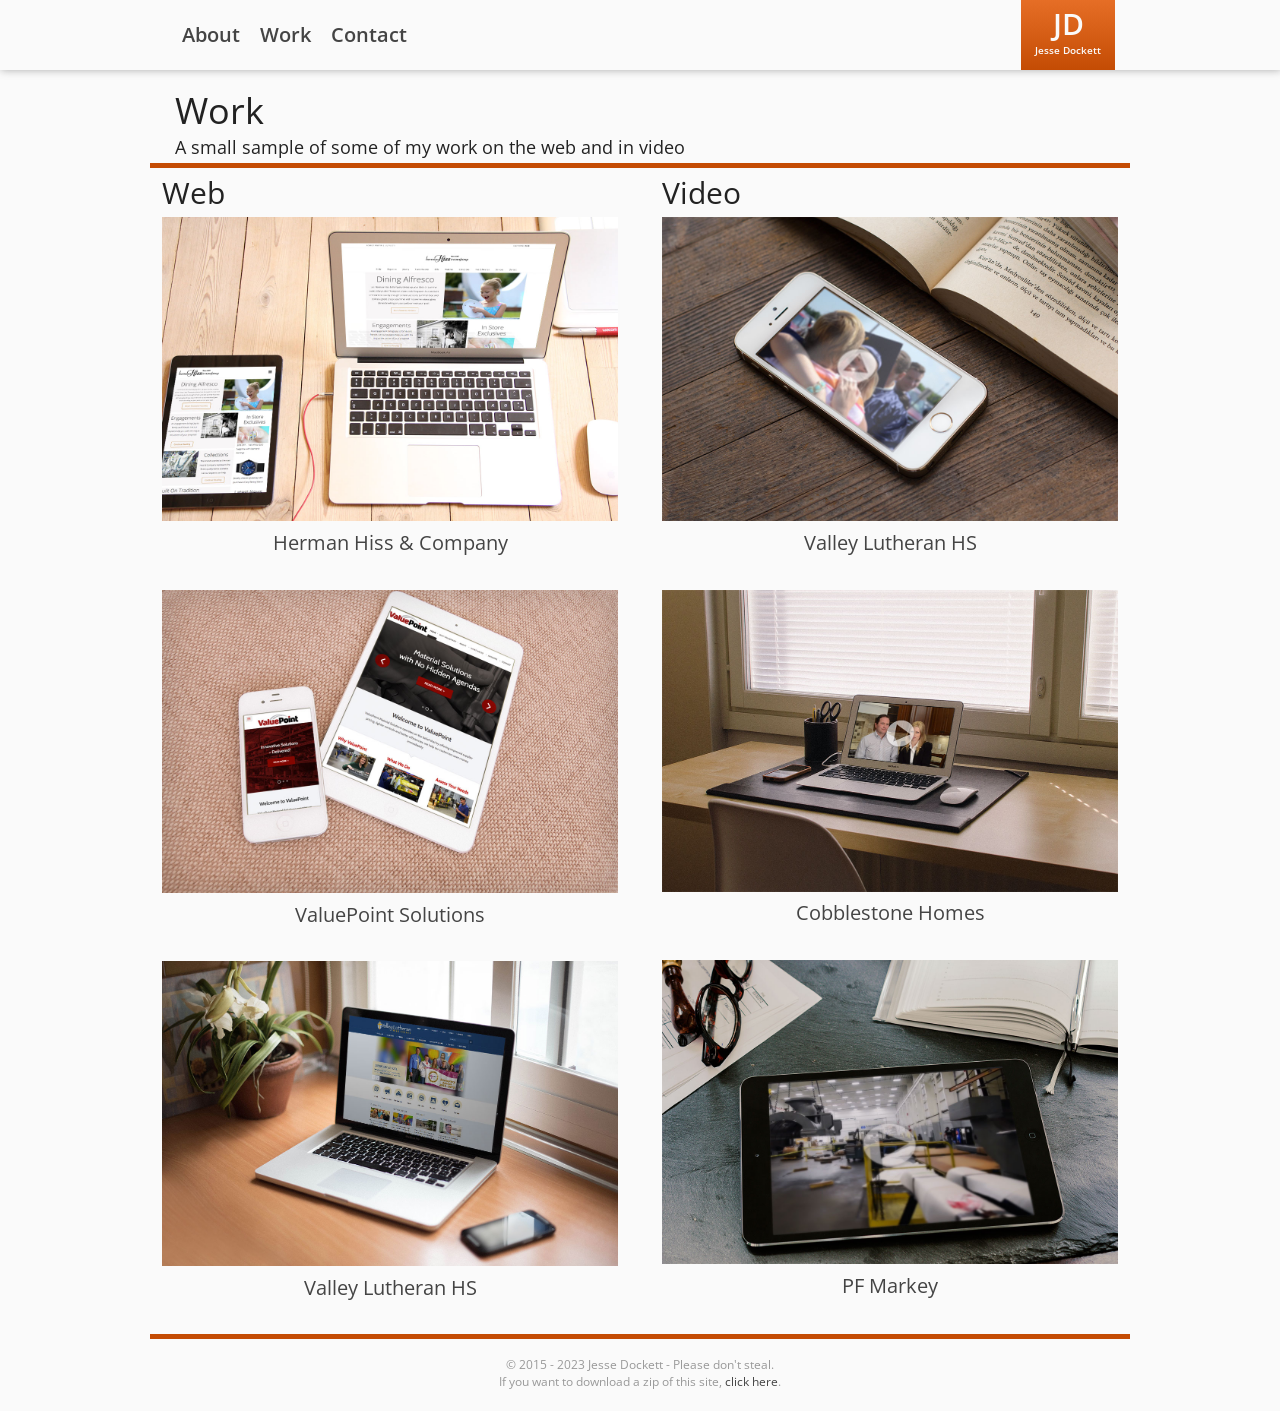
<file: work/index.html>
<!doctype html>
<html>
	<head>
		<!--<script src="../js/menu.js" type="text/javascript"></script>-->
		<meta name="viewport" content="width=device-width, initial-scale=1, user-scalable=no">
		<meta charset="UTF-8">
		<link href='http://fonts.googleapis.com/css?family=Open+Sans:400,600' rel='stylesheet' type='text/css'>
		<link rel="stylesheet" href="//maxcdn.bootstrapcdn.com/font-awesome/4.3.0/css/font-awesome.min.css">
		<link href='../css/style.min.css' rel='stylesheet' type='text/css'>
		<title>Web design and development in Bay City, MI. Web Designer and developer | Jesse Dockett</title>
	</head>
	<body>
		<div id="menu">
            <div id="menu-container">
                <a href="/">
                    <span id="logo">
                        <span>JD</span><br/>Jesse Dockett
                    </span>
                </a>
                <div class="menu-item first">
                    <a href="/"><span>A<br/></span>About</a>
                </div>
                <div class="menu-item">
                    <a href="/work"><span>W<br/></span>Work</a>
                </div>
                <div class="menu-item">
                    <a href="/contactS"><span>C<br/></span>Contact</a>
                </div>
            </div>
        </div>
		<div id="content">
			<div id="content-container">
				<div class="twelve-columns bottom-border">
					<h1>Work</h1>
					<h2>A small sample of some of my work on the web and in video</h2>
				</div>
				<div class="six-columns work">
					<h2 class="small-margin-top">Web</h2>
					<p>
						<a href="http://hermanhiss.net" target="_blank">
							<img src="../uploads/work/herman-hiss-website/laptop-tablet.jpg" alt="Herman Hiss Website">
							<span class="thumb-hover">
								<span class="text">
									View Project
								</span>
							</span>
						</a>
						<a href="http://hermanhiss.net" target="_blank">
							<span>Herman Hiss &amp; Company</span>
						</a>
					</p>
					<p>
						<a href="http://valuepointsolutions.com" target="_blank">
							<img src="../uploads/work/valuepoint-web/tablet-phone.jpg" alt="ValuePoint Website">
							<span class="thumb-hover">
								<span class="text">
									View Project
								</span>
							</span>
						</a>
						<a href="http://valuepointsolutions.com" target="_blank">
							<span>ValuePoint Solutions</span>
						</a>
					</p>
					<p>
						<a href="http://vlhs.com/" target="_blank">
							<img src="../uploads/work/valley-lutheran-web/laptop-phone.jpg" alt="Valley Lutheran Website">
							<span class="thumb-hover">
								<span class="text">
									View Project
								</span>
							</span>
						</a>
						<a href="http://vlhs.com/" target="_blank">
							<span>Valley Lutheran HS</span>
						</a>
					</p>
				</div>
				<div class="six-columns work">
					<h2 class="small-margin-top">Video</h2>
					<p>
						<a href="https://vimeo.com/111754541" target="_blank">
							<img src="../uploads/work/valley-lutheran-video/phone.jpg" alt="Valley Lutheran Video">
							<span class="thumb-hover">
								<span class="text">
									Watch Video
								</span>
							</span>
						</a>
						<a href="video/valley-lutheran" target="_blank">
							<span>Valley Lutheran HS</span>
						</a>
					</p>
					<p>
						<a href="https://vimeo.com/133929940" target="_blank">
							<img src="../uploads/work/cobblestone-homes-video/laptop.jpg" alt="Cobblestone Homes Video">
							<span class="thumb-hover">
								<span class="text">
									Watch Video
								</span>
							</span>
						</a>
						<a href="video/cobblestone-homes" target="_blank">
							<span>Cobblestone Homes</span>
						</a>
					</p>
					<p>
						<a href="https://vimeo.com/111754748" target="_blank">
							<img src="../uploads/work/pf-markey-video/tablet.jpg" alt="PF Markey Video">
							<span class="thumb-hover">
								<span class="text">
									Watch Video
								</span>
							</span>
						</a>
						<a href="video/pf-markey" target="_blank">
							<span>PF Markey</span>
						</a>
					</p>
				</div>
				<div class="twelve-columns centered small-text top-border">
					<br/>&copy; 2015 - 2023 Jesse Dockett - Please don't steal.<br/>
					If you want to download a zip of this site, <a href="/archive/jdockettcom-20181122.zip">click here</a>.
				</div>	
			</div>
		</div>
	</body>
</html>
</file>
<file: css/style.min.css>
body{margin:0;background:#fafafa;font-family:"Open Sans",helvetica,arial,sans-serif;font-size:16px;color:#222}body.home{background:#c44c04}body #menu{box-shadow:1px 0px 8px #444}body div,body ul{display:inline-block;margin:0}body p{line-height:1.8em;margin:4px 0 16px;font-size:1em;padding:0 2.5%}body li{font-size:1em}body a{color:#444;text-decoration:none}body a:hover{color:#c44c04}body img{max-width:100%}body h1,body h2,body h3,body h4,body h5,body h6{font-weight:normal;margin-bottom:4px;padding:0 2.5%}body h1{font-size:36px}body h2{font-size:30px}body h3{font-size:24px}body h4{font-size:18px}body .eight-columns{width:64.666%;padding:0;margin:0 1%;display:block;float:left}@media all and (max-width: 767px){body .eight-columns{width:100%;padding:0 0 0 0;margin:0 0 0 0}}body .six-columns{width:48%;padding:0;margin:0 1%;display:block;float:left}@media all and (max-width: 767px){body .six-columns{width:100%;padding:0 0 0 0;margin:0 0 0 0}}body .four-columns{width:31.333%;padding:0;margin:0 1%;display:block;float:left}@media all and (max-width: 767px){body .four-columns{width:100%;padding:0 0 0 0;margin:0 0 0 0}}body .bottom-border{border-bottom:5px solid #c44c04;margin-bottom:16px}body .top-border{border-top:5px solid #c44c04;padding-top:16px;margin-top:16px}body .bottom-border-mobile-only{border-bottom:0px solid transparent;margin-bottom:inherit}@media all and (max-width: 767px){body .bottom-border-mobile-only{border-bottom:5px solid #c44c04;margin-bottom:16px}}body .centered{text-align:center}body .right{text-align:right}body .dropcap{float:left;color:#c44c04;font-size:5.4em;line-height:1em;font-weight:600;margin-top:-3px;padding-right:0.15em;}body .green{margin:auto 0 15px 10px;padding:10px;color:green;background-color:#e7ffe7;border:1px solid green;border-radius:5px;width:calc(100% - 40px)}body .green h3,body .green p{margin:0px}body .red{margin:auto 0 15px 10px;padding:10px;color:#be0000;background-color:#ffe7e7;border:1px solid #be0000;border-radius:5px;width:calc(100% - 40px)}body .red h3,body .red p{margin:0px}body .large-padding-top{padding-top:16px}body .large-padding-right{padding-right:16px}body .large-padding-bottom{padding-bottom:16px}body .large-padding-left{padding-left:16px}body .no-margin-top{margin-top:0}body .small-margin-top{margin-top:4px}body .no-margin-bottom{margin-bottom:0px}body .small-margin-bottom{margin-bottom:4px}body .medium-margin-bottom{margin-bottom:8px}body .large-margin-bottom{margin-bottom:16px}body .extra-large-margin-bottom{margin-bottom:32px}body .small-text{font-size:12px;color:#999}body .bold{font-weight:bold}body .huge-text{margin-bottom:48px}body ul.dashes{list-style-type:none;padding-left:28px;color:#c44c04}body ul.dashes li:before{content:'- ';font-weight:600;font-size:1.5em;line-height:.5em}body .social-icons{width:31.333%;padding:0;margin:0 1%;display:block;float:left}body a.btn,body input.submit{width:100%;max-width:325px;min-width:225px;padding:10px 0px;position:relative;top:8px;margin-bottom:5px;background:#c44c04;background:-moz-linear-gradient(top, #e66e26 0%, #c44c04 100%);background:-webkit-gradient(linear, left top, left bottom, color-stop(0%, #e66e26), color-stop(100%, #c44c04));background:-webkit-linear-gradient(top, #e66e26 0%, #c44c04 100%);background:-o-linear-gradient(top, #e66e26 0%, #c44c04 100%);background:-ms-linear-gradient(top, #e66e26 0%, #c44c04 100%);background:linear-gradient(to bottom, #e66e26 0%, #c44c04 100%);font-size:18px;color:#fafafa;border:1px solid #e66e26;border-radius:5px;box-shadow:0 5px 0 0 #e66e26;transition:top .15s linear, box-shadow .15s linear, margin-bottom .15s linear;outline:0;display:block;text-align:center;margin:auto}body a.btn:hover,body input.submit:hover{top:10px;box-shadow:0 3px 0 0 #e66e26;margin-bottom:5px}body a.btn:active,body input.submit:active{top:13px;box-shadow:0 0 0 0 #e66e26;margin-bottom:5px}@media all and (max-width: 767px){body a.btn,body input.submit{margin:auto;display:block;float:none;text-align:center}}body a.btn a{color:#fafafa}body #menu{height:70px;width:100%;background-color:#fafafa;display:block;position:fixed;box-shadow:1px 0px 8px #aaa;z-index:999;font-weight:600}body #menu #menu-container{display:block;width:98%;max-width:1000px;margin:0px auto}body #menu #menu-container .menu-item{text-align:center;font-size:10px;float:left}@media all and (min-width: 768px){body #menu #menu-container .menu-item{font-size:20px;line-height:70px;padding-top:0px;padding-bottom:0px}body #menu #menu-container .menu-item.first{margin-left:26px}body #menu #menu-container .menu-item a span{display:none}}body #menu #menu-container .menu-item a{padding:0 10px;display:block}@media all and (max-width: 767px){body #menu #menu-container .menu-item a{height:63px;padding-top:7px}}body #menu #menu-container .menu-item a:hover{color:#fafafa;background:#c44c04;background-color:-moz-linear-gradient(top, #e66e26 0%, #c44c04 100%);background:-webkit-gradient(linear, left top, left bottom, color-stop(0%, #e66e26), color-stop(100%, #c44c04));background:-webkit-linear-gradient(top, #e66e26 0%, #c44c04 100%);background:-o-linear-gradient(top, #e66e26 0%, #c44c04 100%);background:-ms-linear-gradient(top, #e66e26 0%, #c44c04 100%);background:linear-gradient(to bottom, #e66e26 0%, #c44c04 100%)}body #menu #menu-container .menu-item a span{font-size:3em;line-height:1.2em}body #menu #menu-container .menu-item.first a{margin-left:6px}body #menu #logo{margin-right:25px;float:right;vertical-align:top;color:#444;font-size:10px;line-height:1.9em;text-align:center;padding:14px 14px 	10px;color:#fafafa;background:#c44c04;background-color:-moz-linear-gradient(top, #e66e26 0%, #c44c04 100%);background:-webkit-gradient(linear, left top, left bottom, color-stop(0%, #e66e26), color-stop(100%, #c44c04));background:-webkit-linear-gradient(top, #e66e26 0%, #c44c04 100%);background:-o-linear-gradient(top, #e66e26 0%, #c44c04 100%);background:-ms-linear-gradient(top, #e66e26 0%, #c44c04 100%);background:linear-gradient(to bottom, #e66e26 0%, #c44c04 100%)}@media all and (max-width: 767px){body #menu #logo{margin-right:6px}}body #menu #logo span{font-size:3em}body #menu .menu_name{vertical-align:top;height:70px;line-height:70px;font-size:36px;text-transform:uppercase;color:#444}body #content{width:100%;min-height:calc(100vh - 70px);overflow:hidden;position:relative;top:70px;margin:0;padding:0}body #content p a{font-weight:bold;text-decoration:underline;transition:text-decoration .25s ease;-webkit-transition:all .25s ease}body #content p a:hover{text-decoration:none}body #content .home-image .home-intro h1 span{font-size:4em;font-weight:600}body #content #content-container{display:block;margin:auto;width:95%;max-width:1000px;padding:0 2.5% 20px}body #content #content-container .twelve-columns{width:98%;padding:0;margin:0 1%}body #content #content-container .twelve-columns h1{margin-top:16px;margin-bottom:0px;font-weight:normal;font-size:36px}body #content #content-container .twelve-columns h2{margin-top:0px;margin-bottom:4px;font-weight:normal;font-size:18px}@media all and (max-width: 767px){body #content #content-container .twelve-columns{width:100%;padding:0 0 0 0;margin:0 0 0 0}}body #content #content-container .twelve-columns .huge-text h1{font-size:10em;color:#c44c04;font-weight:bold;letter-spacing:-10px;margin:0 0 12px 0;line-height:.9em}body #content #content-container .twelve-columns .huge-text h2{margin:48px 0 0 0;font-size:3em;text-transform:uppercase;line-height:.9em}body #content .home-image{width:100%;height:calc(100vh - 70px);background-image:url("../uploads/background.jpg");background-size:cover;background-position:center center}@media all and (max-width: 767px) and (orientation: landscape){body #content .home-image{height:100vh}}body #content .home-image .home-intro{width:100%;height:calc(100vh - 70px);color:#fafafa;text-align:center}body #content .home-image .home-intro h1{top:25%;position:absolute;width:calc(100% - 30px);margin:0 15px;font-size:36px;font-weight:normal;line-height:1.4em}@media all and (max-width: 767px) and (orientation: landscape){body #content .home-image .home-intro h1{top:18px;font-size:24px}}@media all and (max-width: 600px){body #content .home-image .home-intro h1{font-size:24px}}body #content .work p{margin-bottom:32px}body #content .work a{display:block;position:relative;text-decoration:none;font-weight:normal;text-align:center;font-size:20px}body #content .thumb-hover{display:block;position:absolute;z-index:997;top:0px;left:0px;bottom:0px;right:0px;opacity:0;background-color:rgba(80,80,112,0.5);transition:opacity .5s ease, top .5s ease, left .5s ease, bottom .5s ease, right .5s ease;-webkit-transition:opacity .5s ease, top .5s ease, left .5s ease, bottom .5s ease, right .5s ease}body #content .thumb-hover:hover{top:20px;left:20px;bottom:27px;right:20px;opacity:1}body #content .thumb-hover:hover .text{top:calc(50% - 18px);opacity:1}body #content .thumb-hover .text{top:calc(50% + 18px);left:0;width:100%;position:absolute;color:#fafafa;font-size:36px;text-align:center;opacity:0;transition:opacity .5s ease, top .5s ease;-webkit-transition:opacity .5s ease, top .5s ease}body form.contact{height:445px}body form.contact input:not(.submit){margin-bottom:18px;width:calc(100% - 40px);font-size:18px;padding:10px 20px;border:1px solid rgba(80,80,112,0.5);border-radius:3px;font-family:"Open Sans",helvetica,arial,sans-serif}body form.contact textarea{width:calc(100% - 40px);font-size:18px;padding:10px 20px;border:1px solid rgba(80,80,112,0.5);border-radius:3px;font-family:"Open Sans",helvetica,arial,sans-serif;height:150px;max-width:calc(100% - 40px);min-height:150px;min-width:calc(100% - 40px)}body #name-icon,body #phone-icon,body #email-icon{display:block;float:right;position:relative;top:-53px;right:24px;height:0px}body .valid{color:green;background-color:#e7ffe7;border:1px solid green}body .invalid{color:#be0000;background-color:#ffe7e7;border:1px solid #be0000}body .valid-icon:before{content:'\f00c';font-family:'FontAwesome';color:green;font-size:18px}body .invalid-icon:before{content:'\f00d';font-family:'FontAwesome';font-size:18px;color:#be0000}body .faqs p{font-size:15px}
/*# sourceMappingURL=style.css.map */
</file>
